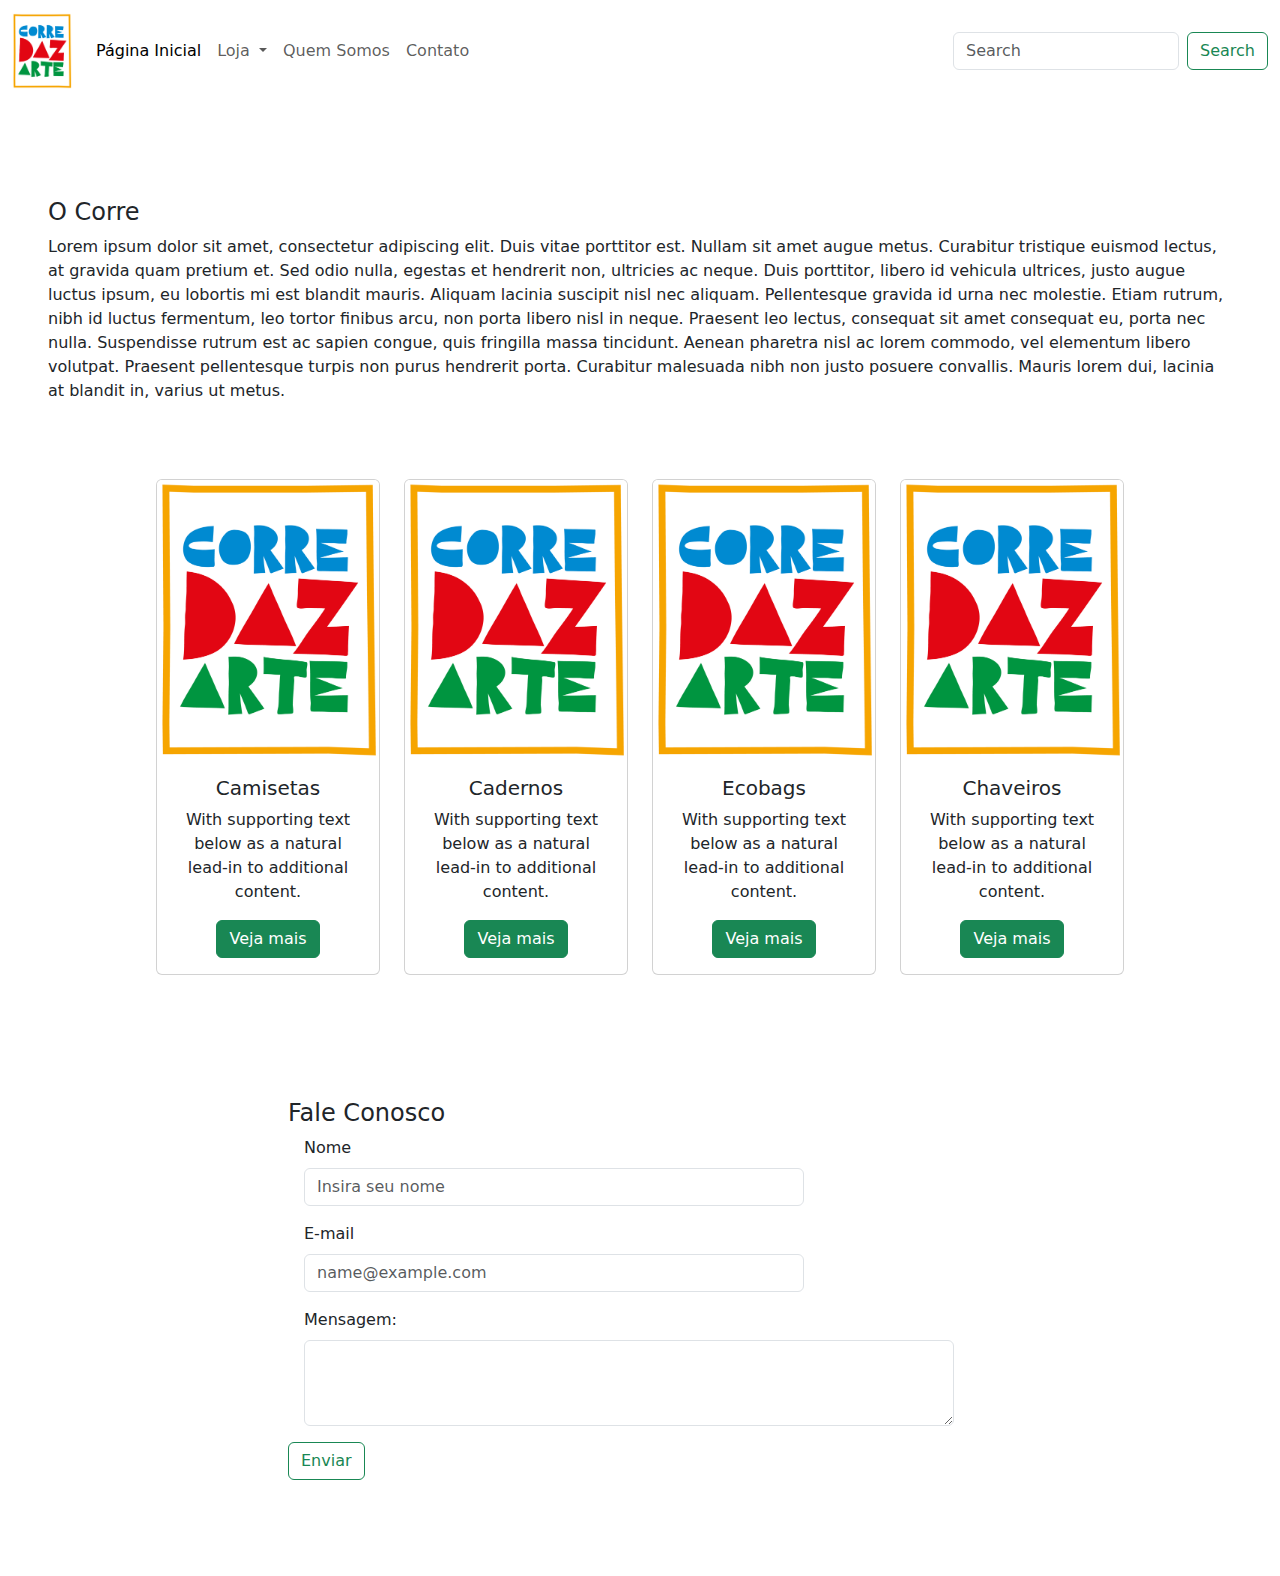
<file: bootstrap/index.html>
<!DOCTYPE html>
<html lang="en">
<head>
    <meta charset="UTF-8">
    <meta http-equiv="X-UA-Compatible" content="IE=edge">
    <meta name="viewport" content="width=device-width, initial-scale=1.0">
    <title>Document</title>

    <link href="css/bootstrap.min.css" rel="stylesheet">
    
</head>
<body>
    <nav class="navbar navbar-expand-lg">
        <div class="container-fluid">
          <a class="navbar-brand" href="#"><img src="img/logoCorre.png" width="60"></a>
          <button class="navbar-toggler" type="button" data-bs-toggle="collapse" data-bs-target="#navbarSupportedContent" aria-controls="navbarSupportedContent" aria-expanded="false" aria-label="Toggle navigation">
            <span class="navbar-toggler-icon"></span>
          </button>
          <div class="collapse navbar-collapse" id="navbarSupportedContent">
            <ul class="navbar-nav me-auto mb-2 mb-lg-0">
              <li class="nav-item">
                <a class="nav-link active " aria-current="page" href="#">Página Inicial</a>
              </li>
              <li class="nav-item dropdown">
                <a class="nav-link dropdown-toggle" href="#" role="button" data-bs-toggle="dropdown" aria-expanded="false">
                  Loja
                </a>
                <ul class="dropdown-menu">
                  <li><a class="dropdown-item" href="#">Caderno</a></li>
                  <li><a class="dropdown-item" href="#">Camiseta</a></li>
                  <li><a class="dropdown-item" href="#">Ecobag</a></li>
                  <li><hr class="dropdown-divider"></li>
                  <li><a class="dropdown-item" href="#">Todos os produtos</a></li>
                </ul>
              </li>
              <li class="nav-item">
                <a class="nav-link" href="#">Quem Somos</a>
              </li>
              
              <li class="nav-item">
                <a class="nav-link" href="#">Contato</a>
              </li>
            </ul>
            <form class="d-flex" role="search">
              <input class="form-control me-2" type="search" placeholder="Search" aria-label="Search">
              <button class="btn btn-outline-success" type="submit">Search</button>
            </form>
          </div>
        </div>
      </nav>
      <div class="container-fluid mt-5 p-5">
        <h4>O Corre</h4>
        Lorem ipsum dolor sit amet, consectetur adipiscing elit. Duis vitae porttitor est. Nullam sit amet augue metus. 
        Curabitur tristique euismod lectus, at gravida quam pretium et. Sed odio nulla, egestas et hendrerit non, ultricies ac neque. Duis porttitor, 
        libero id vehicula ultrices, justo augue luctus ipsum, eu lobortis mi est blandit mauris. Aliquam lacinia suscipit nisl nec aliquam. Pellentesque
         gravida id urna nec molestie. Etiam rutrum, nibh id luctus fermentum, leo tortor finibus arcu, non porta libero nisl in neque. Praesent leo 
         lectus, consequat sit amet consequat eu, porta nec nulla. Suspendisse rutrum est ac sapien congue, quis fringilla massa tincidunt. Aenean 
         pharetra nisl ac lorem commodo, vel elementum libero volutpat. Praesent pellentesque turpis non purus hendrerit porta. Curabitur malesuada 
         nibh non justo posuere convallis. Mauris lorem dui, lacinia at blandit in, varius ut metus.
      </div>
      <div class="row mx-auto mt-4 p-1" style="max-width: 1000px;">
  <div class="col-sm-3 mb-4  mb-sm-0">
    <div class="card text-center mb-4">
      <img src="img/logoCorre.png" class="card-img-top" alt="...">
      <div class="card-body">
        <h5 class="card-title">Camisetas</h5>
        <p class="card-text">With supporting text below as a natural lead-in to additional content.</p>
        <a href="#" class="btn btn-success">Veja mais</a>
      </div>
    </div>
  </div>
  <div class="col-sm-3 mb-4 mb-sm-0">
    <div class="card text-center mb-4">
      <img src="img/logoCorre.png" class="card-img-top" alt="...">
      <div class="card-body">
        <h5 class="card-title">Cadernos</h5>
        <p class="card-text">With supporting text below as a natural lead-in to additional content.</p>
        <a href="#" class="btn btn-success">Veja mais</a>
      </div>
    </div>
  </div>
  <div class="col-sm-3 mb-4 mb-sm-0">
    <div class="card text-center mb-4">
      <img src="img/logoCorre.png" class="card-img-top" alt="...">
      <div class="card-body">
        <h5 class="card-title">Ecobags</h5>
        <p class="card-text">With supporting text below as a natural lead-in to additional content.</p>
        <a href="#" class="btn btn-success">Veja mais</a>
      </div>
    </div>
  </div>
  <div class="col-sm-3 mb-4 mb-sm-0">
    <div class="card text-center mb-4">
      <img src="img/logoCorre.png" class="card-img-top" alt="...">
      <div class="card-body">
        <h5 class="card-title">Chaveiros</h5>
        <p class="card-text">With supporting text below as a natural lead-in to additional content.</p>
        <a href="#" class="btn btn-success">Veja mais</a>
      </div>
    </div>
  </div>
  
</div>


<!--- <div class="mb-1 p-3"> -->
  <div class="container-fluid mt-5 p-5" style="max-width: 800px">
  <h4>Fale Conosco</h4>
  <div class="mb-3 ps-3 me-5">
    <label for="exampleFormControlInput1" class="form-label">Nome</label>
    <input type="name" class="form-control" style="width: 500px;" id="exampleFormControlInput1" placeholder="Insira seu nome">
  </div>
  <div class="mb-3 ps-3 me-5">
  <label for="exampleFormControlInput1" class="form-label">E-mail</label>
  <input type="email" class="form-control" style="width: 500px" id="exampleFormControlInput1" placeholder="name@example.com">
</div>
<div class="mb-3 ps-3 me-5">
  <label for="exampleFormControlTextarea1" class="form-label">Mensagem:</label>
  <textarea class="form-control" style="width: 650px" id="exampleFormControlTextarea1" rows="3"></textarea>
</div>

  <button type="submit" class="btn btn-outline-success mb-5">Enviar</button>

</div>
    <script src="js/bootstrap.bundle.min.js"></script>
</body>

</html>
</file>
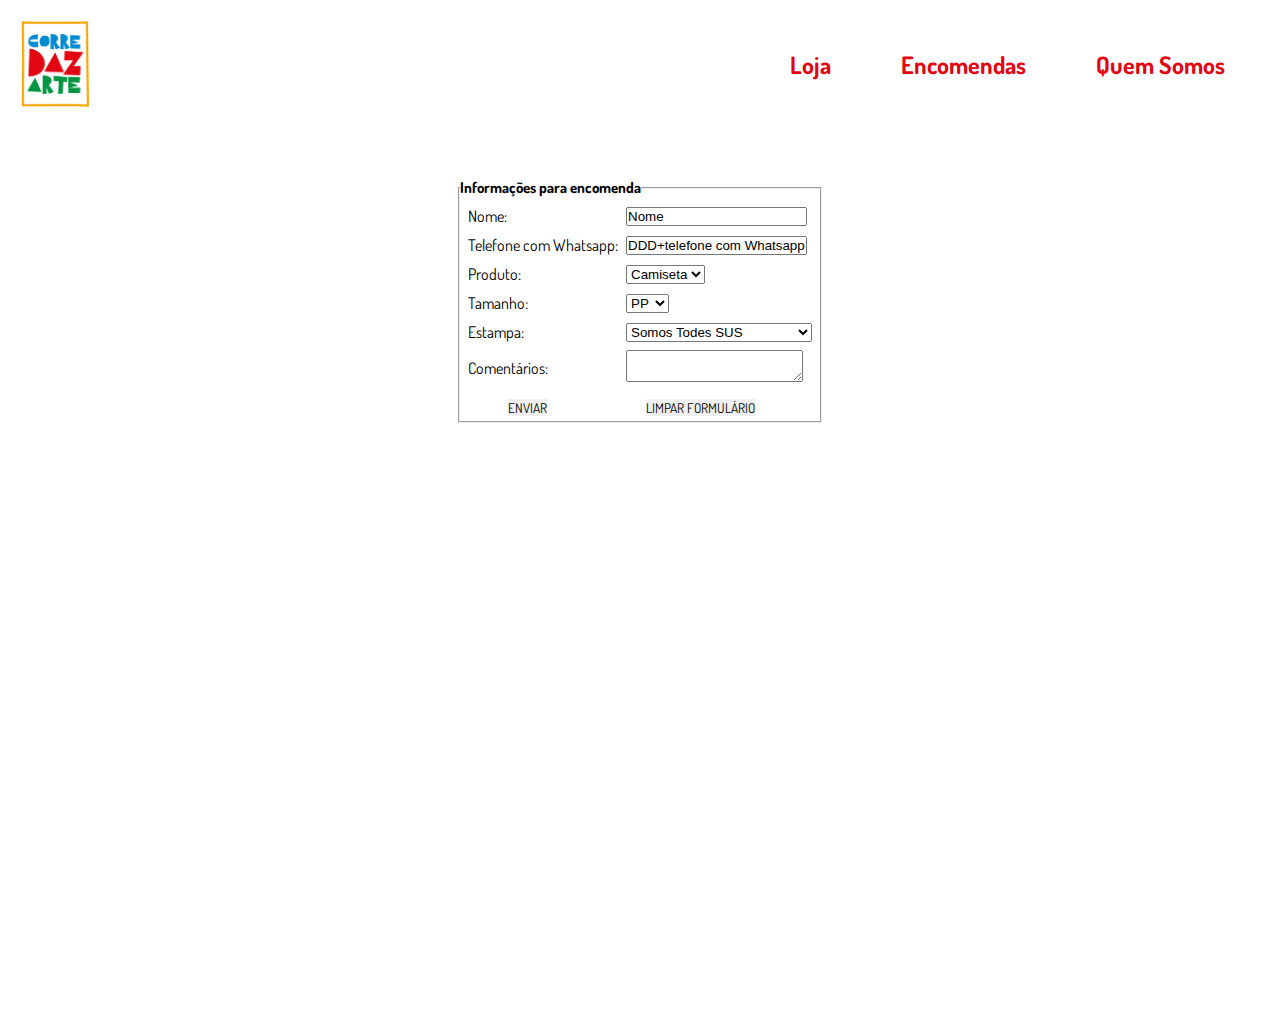
<file: src/index.html>
<!DOCTYPE html>
<html lang="en">
<head>
    <meta charset="UTF-8">
    <meta http-equiv="X-UA-Compatible" content="IE=edge">
    <meta name="viewport" content="width=device-width, initial-scale=1.0">

    <link rel="preconnect" href="https://fonts.googleapis.com">
    <link rel="preconnect" href="https://fonts.gstatic.com" crossorigin>
    <link href="https://fonts.googleapis.com/css2?family=Dosis:wght@300;500&display=swap" rel="stylesheet">

    <link rel="stylesheet" href="./css/reset.css">
    <link rel="stylesheet" href="./css/style.css">

    <title>Contato Corre Dazarte</title>
</head>
<body>

    <header class="cabecalho">
        <img class="logo" src="./images/logoCorre.png" alt="logo Corre Dazarte">

    <nav>
        <ul class="menu">
            <li><a href src="?page=loja">Loja</li></a>
            <li><a href src="#">Encomendas</li></a>
            <li><a href src="#">Quem Somos</li></a>
        </ul>
    </nav>
    </header>

    <div class="container">
        <form class="formulario" action="EncomendasCorre.php" method="post" onsubmit="return validateForm(this);">
            <fieldset>
                <legend class="formulario-legenda">Informações para encomenda</legend>
                    <table class="formulario-tabela" cellspacing="8">
                        <tr> <!-- nova linha tabela -->
                            <td>
                                <label for="nome">Nome:</label>
                            </td>
                            <td>
                                <input id="formName" type="text" name="nome" value="Nome">
                            </td>
                        </tr>

                        <tr> <!-- nova linha tabela -->
                            <td>
                                <label for="telefone">Telefone com Whatsapp:</label>
                            </td>
                            <td>
                                <input id="telefone" type="text" name="telefone" value="DDD+telefone com Whatsapp">
                            </td>
                    
                        </tr>

                        <tr> <!-- nova linha tabela -->
                            <td>
                                <label for="produto">Produto:</label>
                            </td>
                            <td>
                                <select name="produto">
                                    <option value="camiseta">Camiseta</option>
                                    <option value="ecobag">Ecobag</option>
                                    <option value="caderno">Caderno</option>
                                    <option value="chaveiro">Chaveiro</option>
                                </select>
                            </td>
                        </tr>

                        <tr> <!-- nova linha tabela -->
                            <td><label for="tamanho">Tamanho:</label>
                            </td>
                            <td>
                                <select name="tamanho">
                                    <option value="tamPP">PP</option>
                                    <option value="tamP">P</option>
                                    <option value="tamM">M</option>
                                    <option value="tamG">G</option>
                                    <option value="tamGG">GG</option>
                                </select>
                            </td>
                        </tr>
                        <tr> <!-- nova linha tabela -->
                            <td><label for="estampa">Estampa:</label>
                            </td>
                            <td>
                                <select name="estampa">
                                    <option value="somosTodesSUS">Somos Todes SUS</option>
                                    <option value="sabotage">Sabotage</option>
                                    <option value="poderAncestral">Poder Ancestral (by Rusha)</option>
                                </select>
                            </td>
                            </tr>
                            <tr>
                                <td><label for="comentarios">Comentários:</label></td>
                                <td><textarea></textarea></td>
                    </table>
                    <input class="button" type="submit" value="Enviar"> 
                    <input class="button" type="reset" value="Limpar Formulário"> 
                   
                </tr>
            </fieldset>
           
            
        </form>  

        <?php

    

        switch(@$_REQUEST["page"]) {
            case "loja":
                include("produtos-loja.php");
                break;
            case "quemsomos":
                include("quem-somos.php");
                break;
            case "encomenda":
                include("encomendas.php");
                break;
            
            default:
                print "Bem-vindos";
        }
?>
        
    </div>
    

    <script type="text/javascript" src="./js/index.js"></script>
</body>
</html>
</file>
<file: src/css/style.css>
body {
    font-family: 'Dosis';
}



.cabecalho {
    display: flex;
    justify-content: space-between;
    padding: 20px;
    max-width: 1440px;
    margin: 0 auto;
   
    
    
}

.cabecalho .logo {
    width: 70px;
   
}

.cabecalho .menu {
    display: flex;
    align-items: center;
    height: 100%;
    
}

.cabecalho nav li a {
    font-weight: bold;
    color: rgb(226, 6, 19);
    font-size: 24px;
    padding: 10px 35px;
    transition: 0.2s;
}

.cabecalho nav li a:hover {
    color: rgb(0, 149, 64)
}

.container {
    
    max-width: 1440px;
    height: 100vh;
    display: flex;
    justify-content: center;
    padding: 50px;
}
.container .formulario {


}
.formulario-legenda {
    font-weight: bold;
    font-size: 15px;
}

.formulario-tabela {
    font-size: 16px;
   
}

.button {
    font-family: 'Dosis';
    text-transform: uppercase;
    border-radius: 0;
    margin: 5px 48px;
    border: none;
    cursor: pointer;
   
}
</file>
